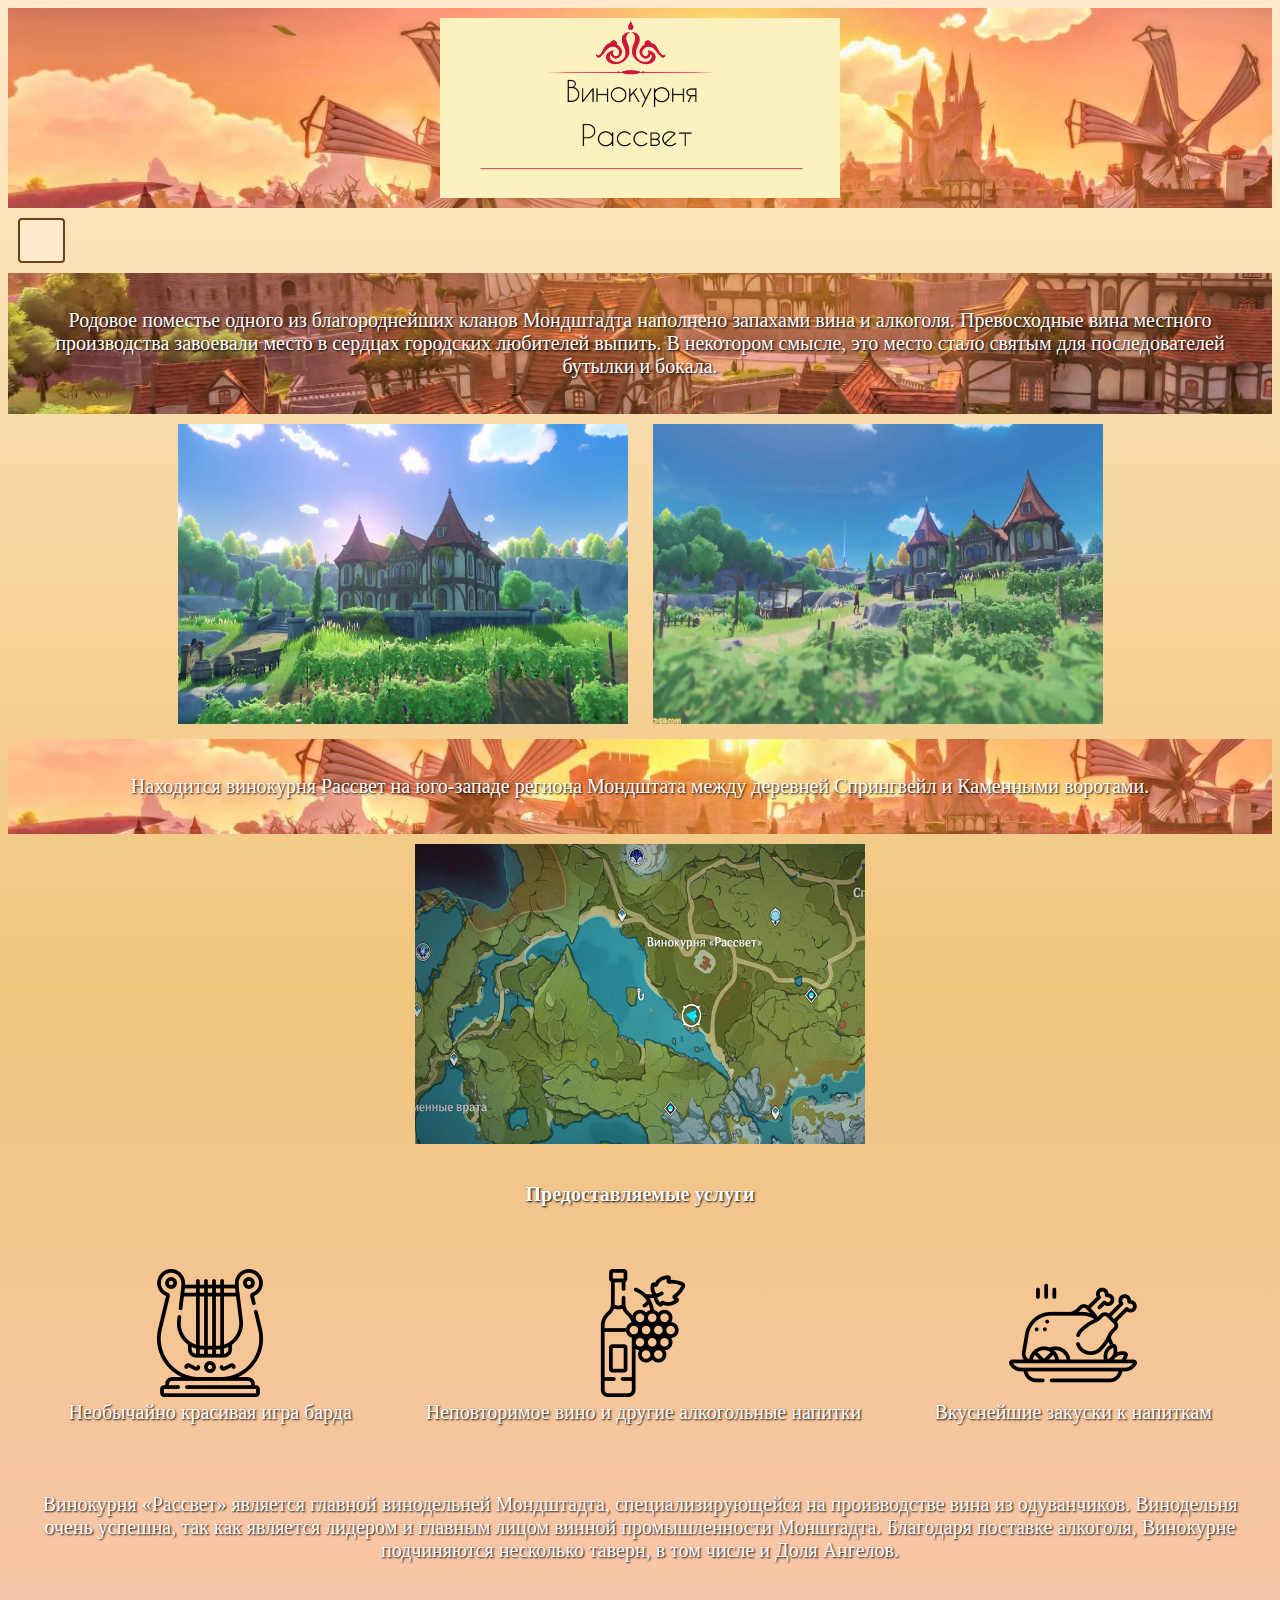
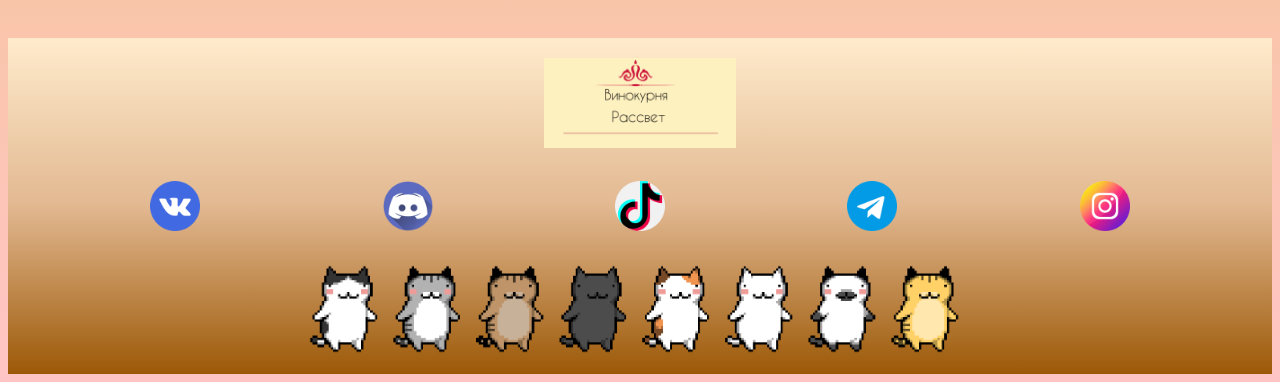
<file: День 4-5/index.html>
<html>

<head>
<title>Day 4-5</title>  
<link rel="stylesheet" type="text/css" href="style/style.css">
<head>

<body>

<header>
<div class="head">
<img src ="picture/logo.png">
</div>
</header>

<details>
<summary></summary>
<nav class="menu">
<a href="#link">Главная</a>
<a href="#link">О нас</a>
<a href="#link">Контакты</a>
<a href="#link">История предприятия</a>
<a href="#link">Фото и видео</a>
</nav>
</details>

<div class="content">
<p>Родовое поместье одного из благороднейших кланов Мондштадта наполнено запахами вина и алкоголя. 
Превосходные вина местного производства завоевали место в сердцах городских любителей выпить. 
В некотором смысле, это место стало святым для последователей бутылки и бокала.</p>
</div>

<div class="cont">
<img src="picture/img1.jpg">
<img src="picture/img3.jpg">
</div>

<div class="content">
<p>Находится винокурня Рассвет на юго-западе региона Мондштата между деревней Спрингвейл и Каменными воротами.</p>
</div>

<div class="cont">
<img src="picture/img2.jpg">
</div>

<div class="content">
<h1>Предоставляемые услуги</h1>
</div>

<table width="100%">
<tr>
<td><img src="picture/1.png"></td>
<td><img src="picture/2.png"></td>
<td><img src="picture/3.png"></td>
<tr>
<td><p>Необычайно красивая игра барда</p></td>
<td><p>Неповторимое вино и другие алкогольные напитки</p></td>
<td><p>Вкуснейшие закуски к напиткам</p></td>
</tr>
</table>

<div class="content">
<p>Винокурня «Рассвет» является главной винодельней Мондштадта, специализирующейся на производстве вина из одуванчиков.
Винодельня очень успешна, так как является лидером и главным лицом винной промышленности Монштадта.
Благодаря поставке алкоголя, 
Винокурне подчиняются несколько таверн, в том числе и Доля Ангелов.</p>
</div>

<footer>
<div class="logo">
<img src ="picture/logo.png">
</div>

<table width="100%" class="contacts">
<tr>
<td><img src ="picture/vk.png"></td>
<td><img src ="picture/dis.png"></td>
<td><img src ="picture/tiktok.png"></td>
<td><img src ="picture/telega.png"></td>
<td><img src ="picture/insta.png"></td>
</tr>
</table> 

<div class="foot">
<img src="picture/footer.gif">
</div>
</footer>

</body>

</html>
</file>
<file: День 4-5/style/style.css>
*
{
font-family: Comic Sans Ms; 
color: rgb(255, 255, 255); 
text-shadow: 1px 1px 2px rgb(0, 0, 0);
font-size: 20;
}

header
{
text-align: center;
background: url(../picture/fons.jpg);
background-size: 100%;
padding: 10;
}

.head img
{
width: 400;
height: 180; 
}

body
{
background: linear-gradient(to bottom, #ffebcc, #f0c57c,#ff95958b);
}


footer 
{ 
text-align: center;
background: linear-gradient(to bottom,  #ffebcc, #e2b891,#9c5907);
margin-top: 40;
padding: 20;
}

footer img
{
text-align: center;
height: 90;
}   

.contacts
{
text-align: center;
}

.contacts img
{
width: 50;
height: 50;
}

.content
{ 
text-align: center; 
padding: 16px 15px;
background: url(../picture/fons.jpg); 
background-attachment: fixed;
background-size: 100%;
}

.cont
{
text-align: center;
}

.cont img
{
width: 450;
height: 300;  
padding: 10;
transition: 1s;
}

.cont img:hover
{
transform: scale(1.1);
}

table
{
padding: 30;
text-align: center;
}


details 
{
margin: 10px;
}

summary {
text-align: center;
padding: 12px 10px;
width: 23px;
height: 17px;
background-color: #ffebcc;
border: 2px solid #6e4217;
border-radius: 4px;
color: #6e4217;
transition: transform 200ms ease-in-out 0s; /*анимация*/
}

summary:hover 
{
transform: scale(1.1); /*анимация*/
}

summary::marker 
{
font-size: 0; /*убираем маркер*/
}

details[open] .menu
{
animation-name: menuAnim; /*открываем меню*/
}

.menu 
{
box-shadow: 0 4px 12px 0 rgba(81, 48, 6, 0.577); /*тень меню*/
display: flex; /*текст в столбик*/
flex-direction: column; /*текст в столбик*/
justify-content: space-between; /*удаление лишних пробелов*/
}

.menu a {
padding: 12px 24px;
margin: 0 16px;
color: #6e4217;
border-bottom: 2px solid rgb(220, 11, 11);
text-decoration: none;
text-align: center;
}

.menu a:nth-last-of-type(1) 
{
border-bottom: none; /*убираем последнее подчеркивание*/
}

.menu a:hover 
{
filter: brightness(200%); /*смена цвета при наведении*/
}
</file>
